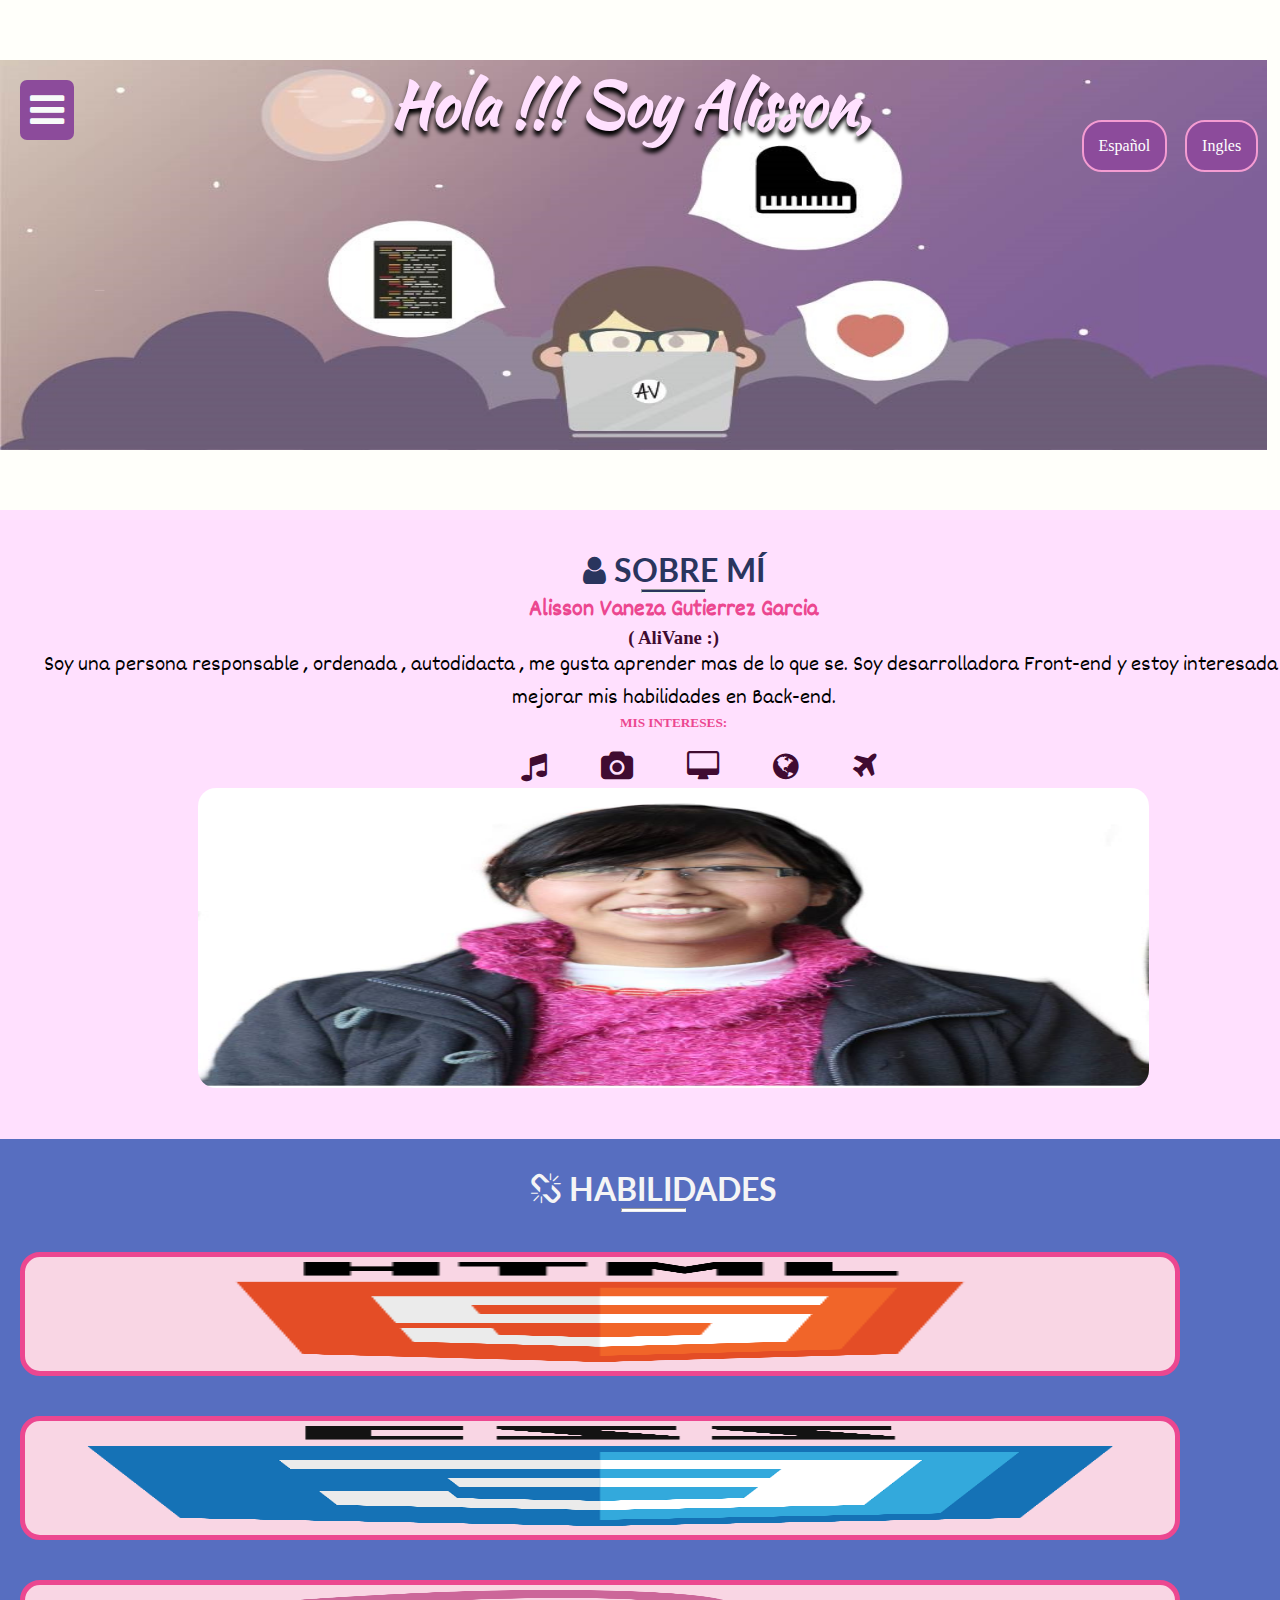
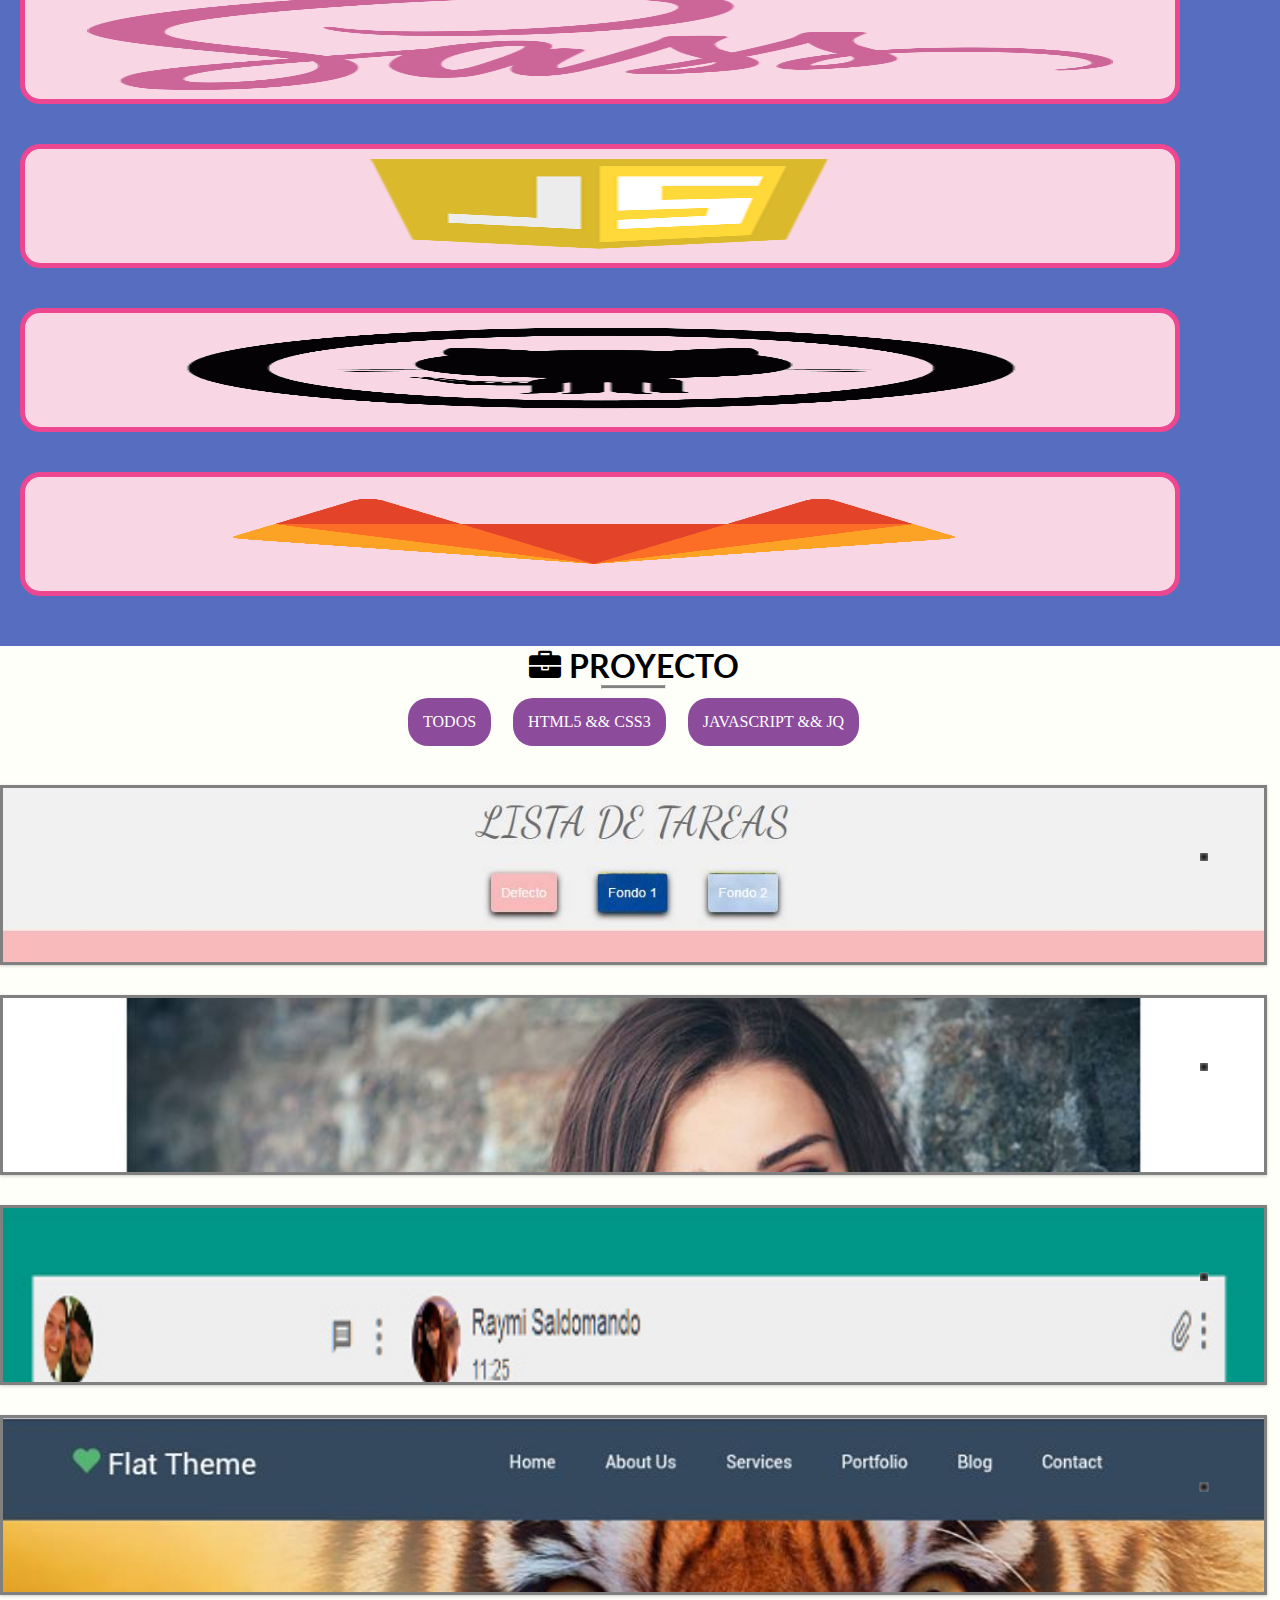
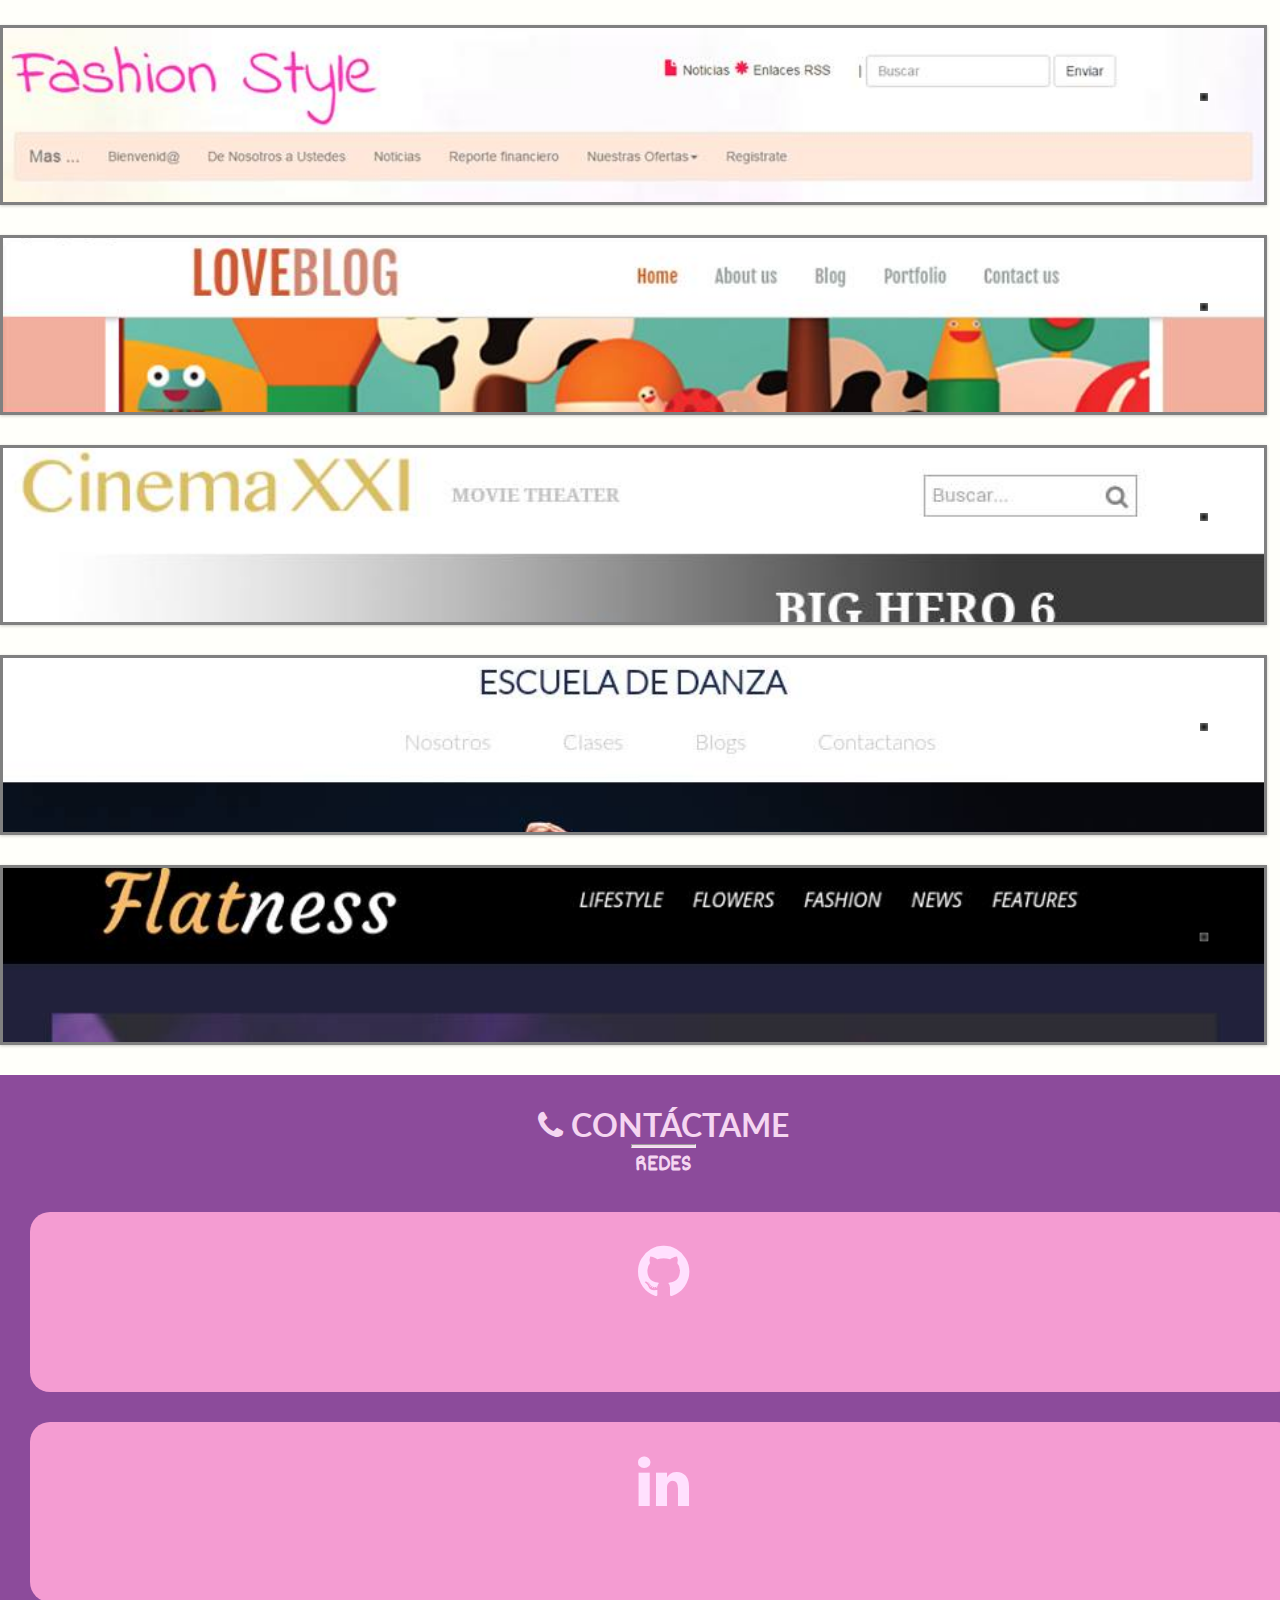
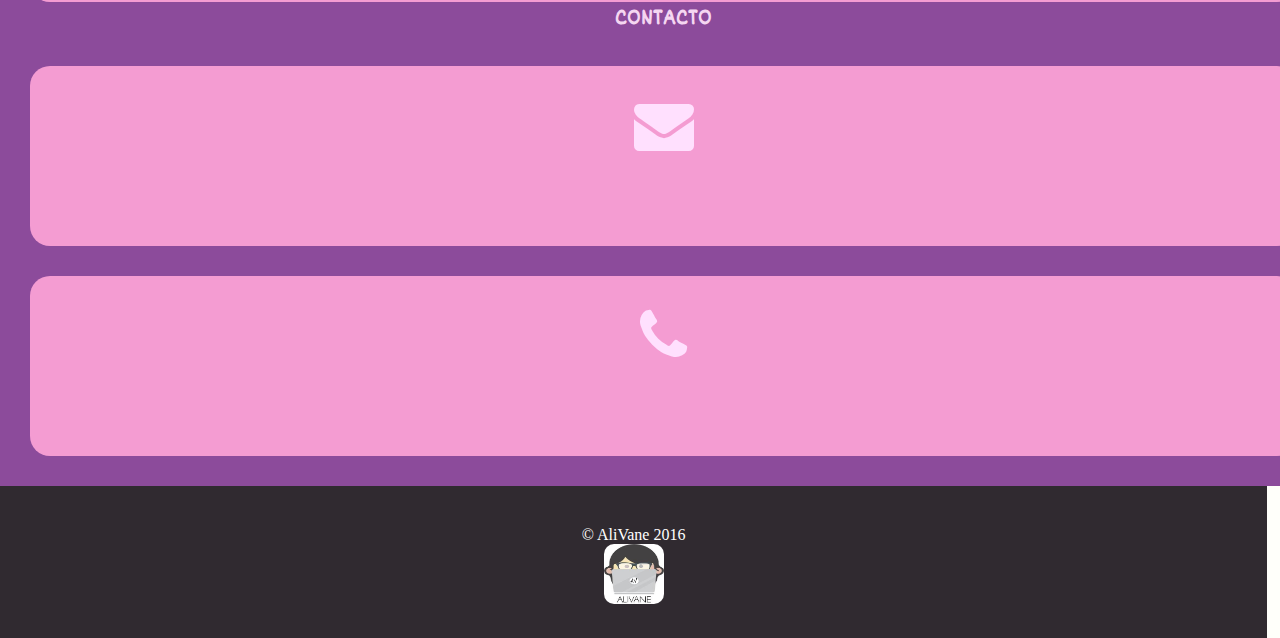
<file: index.html>
<!DOCTYPE html>
<html lang="en">
<head>
	<meta charset="UTF-8">
	<title>Portfolio</title>
	<link rel="stylesheet" href="https://maxcdn.bootstrapcdn.com/bootstrap/3.3.6/css/bootstrap.min.css" integrity="sha384-1q8mTJOASx8j1Au+a5WDVnPi2lkFfwwEAa8hDDdjZlpLegxhjVME1fgjWPGmkzs7" crossorigin="anonymous">
	<link rel="stylesheet" href="https://cdnjs.cloudflare.com/ajax/libs/font-awesome/4.6.3/css/font-awesome.css">
	<meta name="viewport" content="width=device-width, user-scalable=no, initial-scale=1.0, maximum-scale=1.0, minimum-scale=1.0">
	<link href='https://fonts.googleapis.com/css?family=Kaushan+Script' rel='stylesheet' type='text/css'>
	<link href='https://fonts.googleapis.com/css?family=Lato:400,700' rel='stylesheet' type='text/css'>
	<link href='https://fonts.googleapis.com/css?family=Kurale' rel='stylesheet' type='text/css'>
	<link href='https://fonts.googleapis.com/css?family=Dekko' rel='stylesheet' type='text/css'>
	<link rel="stylesheet" href="css/main.css">
</head>
<body>
	<header>
		<div class="container">
			<div class="menu_bar">
				<div class="bt-menu">
					<i class="fa fa-bars" aria-hidden="true"></i>
					<i class="fa fa-times hola" aria-hidden="true"></i>
				</div>
			</div>
			<nav>
				<ul>
					<li><a href="#section-1"><i class="fa fa-home" aria-hidden="true"></i>
					Inicio</a></li>
					<li><a href="#section-2"><i class="fa fa-user" aria-hidden="true"></i>
					Sobre Mi</a></li>
					<li><a href="#section-3"><i class="fa fa-chain-broken" aria-hidden="true"></i>
					Habilidades</a></li>
					<li><a href="#section-4"><i class="fa fa-briefcase" aria-hidden="true"></i>
					Proyectos</a></li>
					<li><a href="#section-5"><i class="fa fa-phone" aria-hidden="true"></i>
					Contactame</a></li>
				</ul>
			</nav>
		</div>
	</header>
	<section id="section-1">
		<div class="container contenido">
			<div class="selectores1">
				<a href="index1.html"><li>Ingles</li></a>
				<a href="index.html"><li>Español</li></a>
			</div>
			<h1>Hola !!! Soy Alisson,</h1>
		</div>
	</section>
	<section id="section-2">
		<div class="container section-2">
			<h1><i class="fa fa-user" aria-hidden="true"></i> SOBRE MÍ</h1>
			<hr>
			<h2>Alisson Vaneza Gutierrez Garcia</h2>
			<div class="row">
				<div class="col-lg-6 col-sm-6 col-xs-12">
					<h3>( AliVane :)</h3>
					<p>Soy una persona responsable , ordenada , autodidacta , me gusta aprender mas de lo que se. Soy desarrolladora Front-end y estoy interesada en mejorar mis habilidades en Back-end.</p>
					<h5>MIS INTERESES: </h5>
					<i class="fa fa-music" aria-hidden="true"></i>
					<i class="fa fa-camera" aria-hidden="true"></i>
					<i class="fa fa-desktop" aria-hidden="true"></i>
					<i class="fa fa-globe" aria-hidden="true"></i>
					<i class="fa fa-plane" aria-hidden="true"></i>	
				</div>
				<div class="col-lg-6 col-sm-6 col-xs-12">
					<img class="foto"src="img/foto.jpg">
				</div>
			</div>
		</div>
	</section>
	<section id="section-3">
		<div class="container section-3">
			<h1><i class="fa fa-chain-broken" aria-hidden="true"></i> HABILIDADES</h1>
			<hr>
			<div class="row">
				<div class="col-lg-2 col-sm-2 col-xs-6">
					<div class="cuadro">
						<img src="img/html.jpg">
					</div>
				</div>
				<div class="col-lg-2 col-sm-2 col-xs-6">
					<div class="cuadro">
						<img src="img/css.jpg">
					</div>
				</div>
				<div class="col-lg-2 col-sm-2 col-xs-6">
					<div class="cuadro">
						<img src="img/sass.jpg">
					</div>
				</div>
				<div class="col-lg-2 col-sm-2 col-xs-6">
					<div class="cuadro">
						<img src="img/javascript.jpg">
					</div>
				</div>
				<div class="col-lg-2 col-sm-2 col-xs-6">
					<div class="cuadro">
						<img src="img/github.jpg">
					</div>
				</div>
				<div class="col-lg-2 col-sm-2 col-xs-6">
					<div class="cuadro">
						<img src="img/gitlab.jpg">
					</div>
				</div>
			</div>
		</div>
	</section>
	<section id="section-4">
		<div class="container section-4">
			<h1><i class="fa fa-briefcase" aria-hidden="true"></i> PROYECTO</h1>
			<hr>
			<div class="selectores">
				<ul>
					<li class="1">TODOS</li>
					<li class="2">HTML5 && CSS3</li>
					<li class="3">JAVASCRIPT && JQ</li>
				</ul>
			</div>
			<div class="row">
				<div class="col-lg-4 col-sm-4 col-xs-12">
					<li>
						<div class="ch-item jv">	
							<div class="ch-info">
								<p><a href="https://github.com/alivane/To-do-App">
								<i class="fa fa-github" aria-hidden="true"></i>
								</a></p>
								<p><a href="https://alivane.github.io/To-do-App/">
								<i class="fa fa-desktop" aria-hidden="true"></i>
								</a></p>
							</div>
							<div class="ch-thumb ch-img-1"></div>
						</div>
					</li>
				</div>
				<div class="col-lg-4 col-sm-4 col-xs-12">
					<li><!--aqui va el codigo-->
						<div class="ch-item jv">	
							<div class="ch-info">
								<p><a href="https://github.com/alivane/ar13">
								<i class="fa fa-github" aria-hidden="true"></i>
								</a></p>
								<p><a href="http://198.55.110.12/">
								<i class="fa fa-desktop" aria-hidden="true"></i>
								</a></p>
							</div>
							<div class="ch-thumb ch-img-2"></div>
						</div>
					</li>
				</div>
				<div class="col-lg-4 col-sm-4 col-xs-12">
					<li>
						<div class="ch-item jv">	
							<div class="ch-info">
								<p><a href="https://github.com/natuchasca/whatsapp-js">
								<i class="fa fa-github" aria-hidden="true"></i>
								</a></p>
								<p><a href="https://natuchasca.github.io/whatsapp-js/">
								<i class="fa fa-desktop" aria-hidden="true"></i>
								</a></p>
							</div>
							<div class="ch-thumb ch-img-4"></div>
						</div>
					</li>
				</div>
			</div>
			<div class="row">
				<div class="col-lg-4 col-sm-4 col-xs-12">
					<li><!--flat-->
						<div class="ch-item css">	
							<div class="ch-info">
								<p><a href="https://github.com/rmendozap02/Flat-theme">
								<i class="fa fa-github" aria-hidden="true"></i>
								</a></p>
								<p><a href="http://rmendozap02.github.io/Flat-theme/">
								<i class="fa fa-desktop" aria-hidden="true"></i>
								</a></p>
							</div>
							<div class="ch-thumb ch-img-5"></div>
						</div>
					</li>
				</div>
				<div class="col-lg-4 col-sm-4 col-xs-12">
					<li>
						<div class="ch-item css">	
							<div class="ch-info">
								<p><a href="https://github.com/alivane/Fashion-Style">
								<i class="fa fa-github" aria-hidden="true"></i>
								</a></p>
								<p><a href="https://alivane.github.io/Fashion-Style/">
								<i class="fa fa-desktop" aria-hidden="true"></i>
								</a></p>
							</div>
							<div class="ch-thumb ch-img-3"></div>
						</div>
					</li>
				</div>
				
				<div class="col-lg-4 col-sm-4 col-xs-12">
					<li>
						<div class="ch-item css">	
							<div class="ch-info">
								<p><a href="https://github.com/alivane/loveblog">
								<i class="fa fa-github" aria-hidden="true"></i>
								</a></p>
								<p><a href="http://alivane.github.io/loveblog/">
								<i class="fa fa-desktop" aria-hidden="true"></i>
								</a></p>
							</div>
							<div class="ch-thumb ch-img-6"></div>
						</div>
					</li>
				</div>
			</div>
			<div class="row">
				<div class="col-lg-4 col-sm-4 col-xs-12">
					<li>
						<div class="ch-item css">	
							<div class="ch-info">
								<p><a href="https://github.com/alivane/cinema-">
								<i class="fa fa-github" aria-hidden="true"></i>
								</a></p>
								<p><a href="http://alivane.github.io/cinema-/">
								<i class="fa fa-desktop" aria-hidden="true"></i>
								</a></p>
							</div>
							<div class="ch-thumb ch-img-7"></div>
						</div>
					</li>
				</div>
				<div class="col-lg-4 col-sm-4 col-xs-12">
					<li><!--escuela-->
						<div class="ch-item css">	
							<div class="ch-info">
								<p><a href="https://github.com/alivane/Pagina-Escuela-de-Danza">
								<i class="fa fa-github" aria-hidden="true"></i>
								</a></p>
								<p><a href="http://alivane.github.io/Pagina-Escuela-de-Danza/">
								<i class="fa fa-desktop" aria-hidden="true"></i>
								</a></p>
							</div>
							<div class="ch-thumb ch-img-8"></div>
						</div>
					</li>
				</div>
				<div class="col-lg-4 col-sm-4 col-xs-12">
					<li>
						<div class="ch-item css">	
							<div class="ch-info">
								<p><a href="https://github.com/alivane/Responsive-Blog">
								<i class="fa fa-github" aria-hidden="true"></i>
								</a></p>
								<p><a href="http://alivane.github.io/Responsive-Blog/">
								<i class="fa fa-desktop" aria-hidden="true"></i>
								</a></p>
							</div>
							<div class="ch-thumb ch-img-9"></div>
						</div>
					</li>
				</div>
			</div>
		</div>
	</section>
	<section id="section-5">
		<div class="container section-5">
			<h1><i class="fa fa-phone" aria-hidden="true"></i> CONTÁCTAME</h1>
			<hr>
			<div class="row">
				<div class="col-lg-3 col-sm-3 col-xs-6">
					<h2>REDES</h2>
					<div class="contacto">
						<a href="https://github.com/alivane">
							<i class="fa fa-github" aria-hidden="true"></i>
							<div class="esconder">Github</div>
						</a>
					</div>
				</div>
				<div class="col-lg-3 col-sm-3 col-xs-6">
					<div class="contacto">
						<a href="https://cl.linkedin.com/in/alisson-gutierrez-757952125">
							<i class="fa fa-linkedin" aria-hidden="true"></i>
							<div class="esconder">Linkedin</div>
						</a>
					</div>
				</div>
				<div class="col-lg-3 col-sm-3 col-xs-6">
					<h2>CONTACTO</h2>
					<div class="contacto">
						<a href="#">
							<i class="fa fa-envelope" aria-hidden="true"></i>
							<div class="esconder">vaneg643@gmail.com</div>
						</a>
					</div>
				<!--<form>
					    <input type="name" placeholder="Nombre o Empresa">
					    <input type="email" placeholder="E-mail">
					    <input type="text" placeholder="Telefono o Celular">
					    <textarea placeholder="Mensaje"></textarea>
					    <button>ENVIAR</button>
					</form>-->
				</div>
				<div class="col-lg-3 col-sm-3 col-xs-6">
					<div class="contacto">
						<a href="#">
							<i class="fa fa-phone" aria-hidden="true"></i>
							<div class="esconder">+569 46538517</div>
						</a>
					</div>
				</div>
			</div>
		</div>
	</section>
	<footer>
		<div class="container">
			<p>&copy AliVane 2016</p>
			 <img src="img/logo.jpg">
		</div>
	</footer>


	





	<script src="https://code.jquery.com/jquery-2.2.2.js"></script>
	<script src="https://maxcdn.bootstrapcdn.com/bootstrap/3.3.6/js/bootstrap.min.js" integrity="sha384-0mSbJDEHialfmuBBQP6A4Qrprq5OVfW37PRR3j5ELqxss1yVqOtnepnHVP9aJ7xS" crossorigin="anonymous"></script>

	<script src="js/main.js"></script>
</body>
</html>
</file>
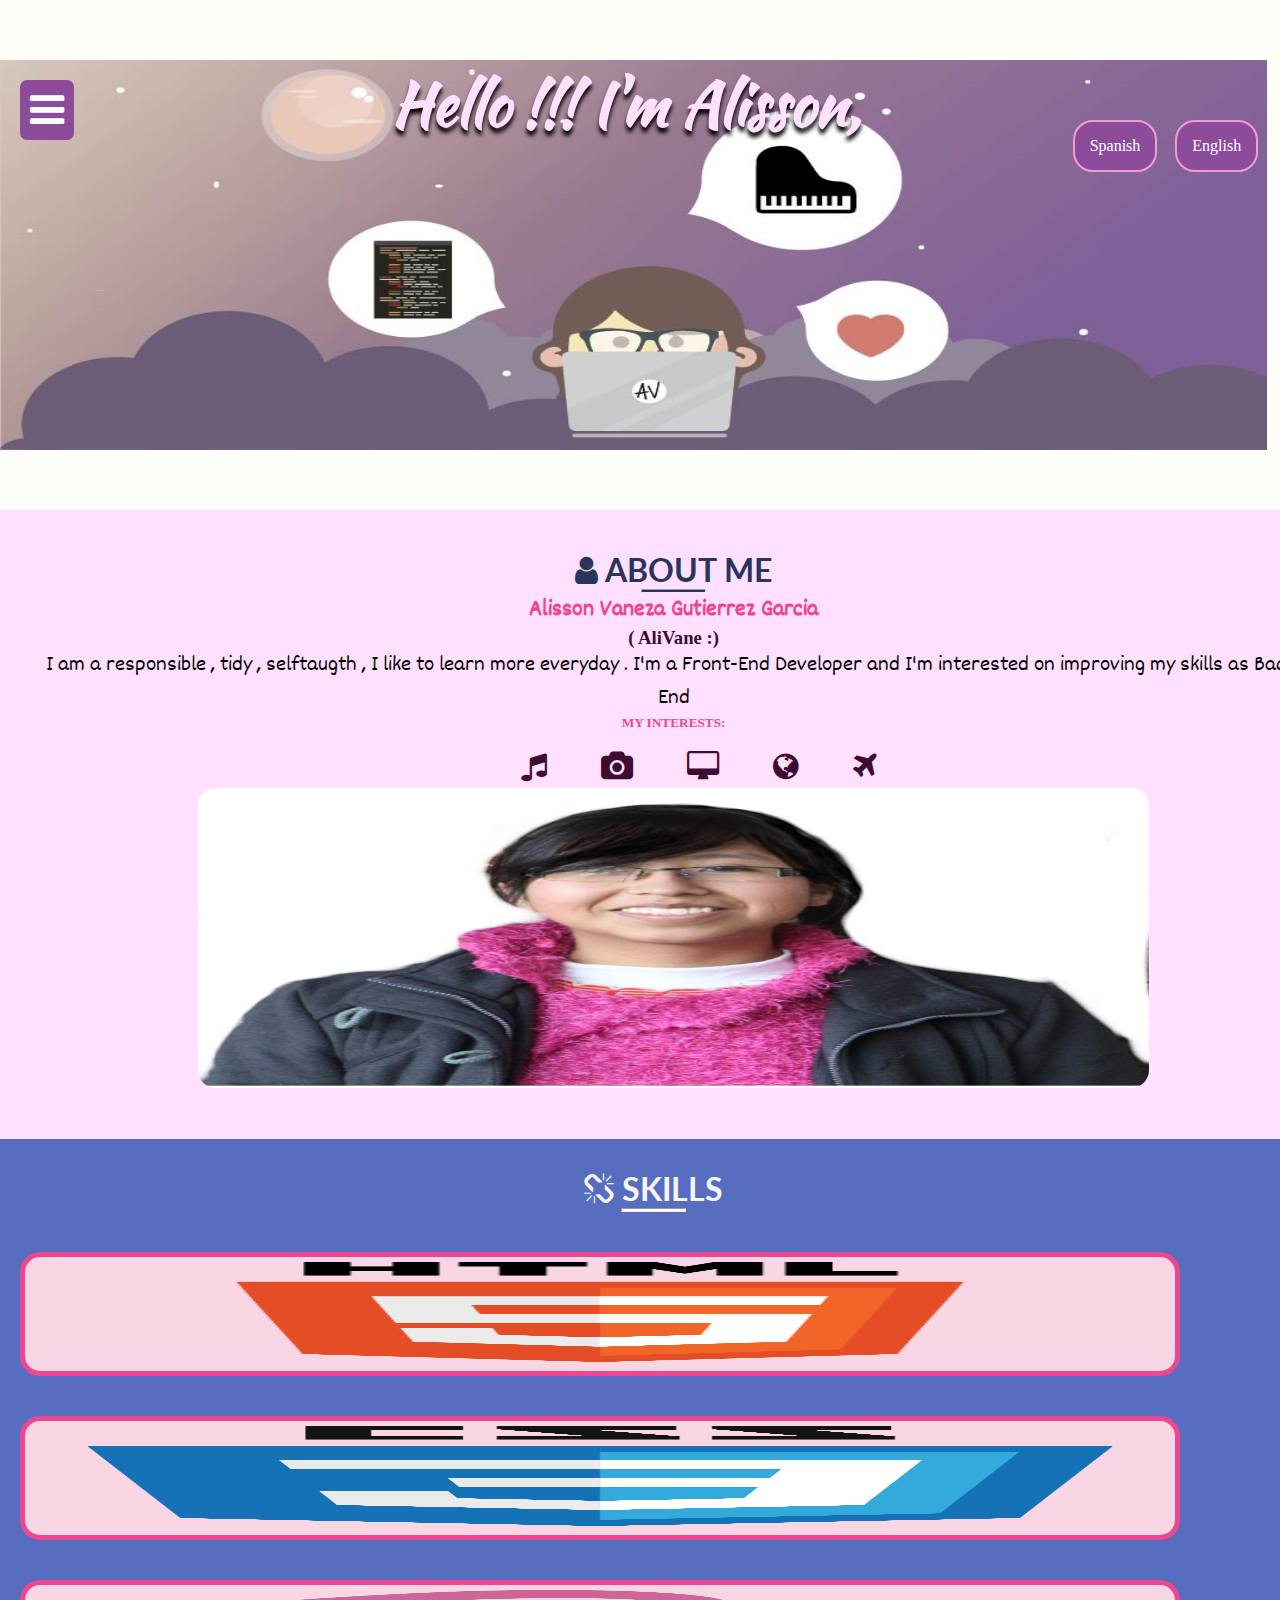
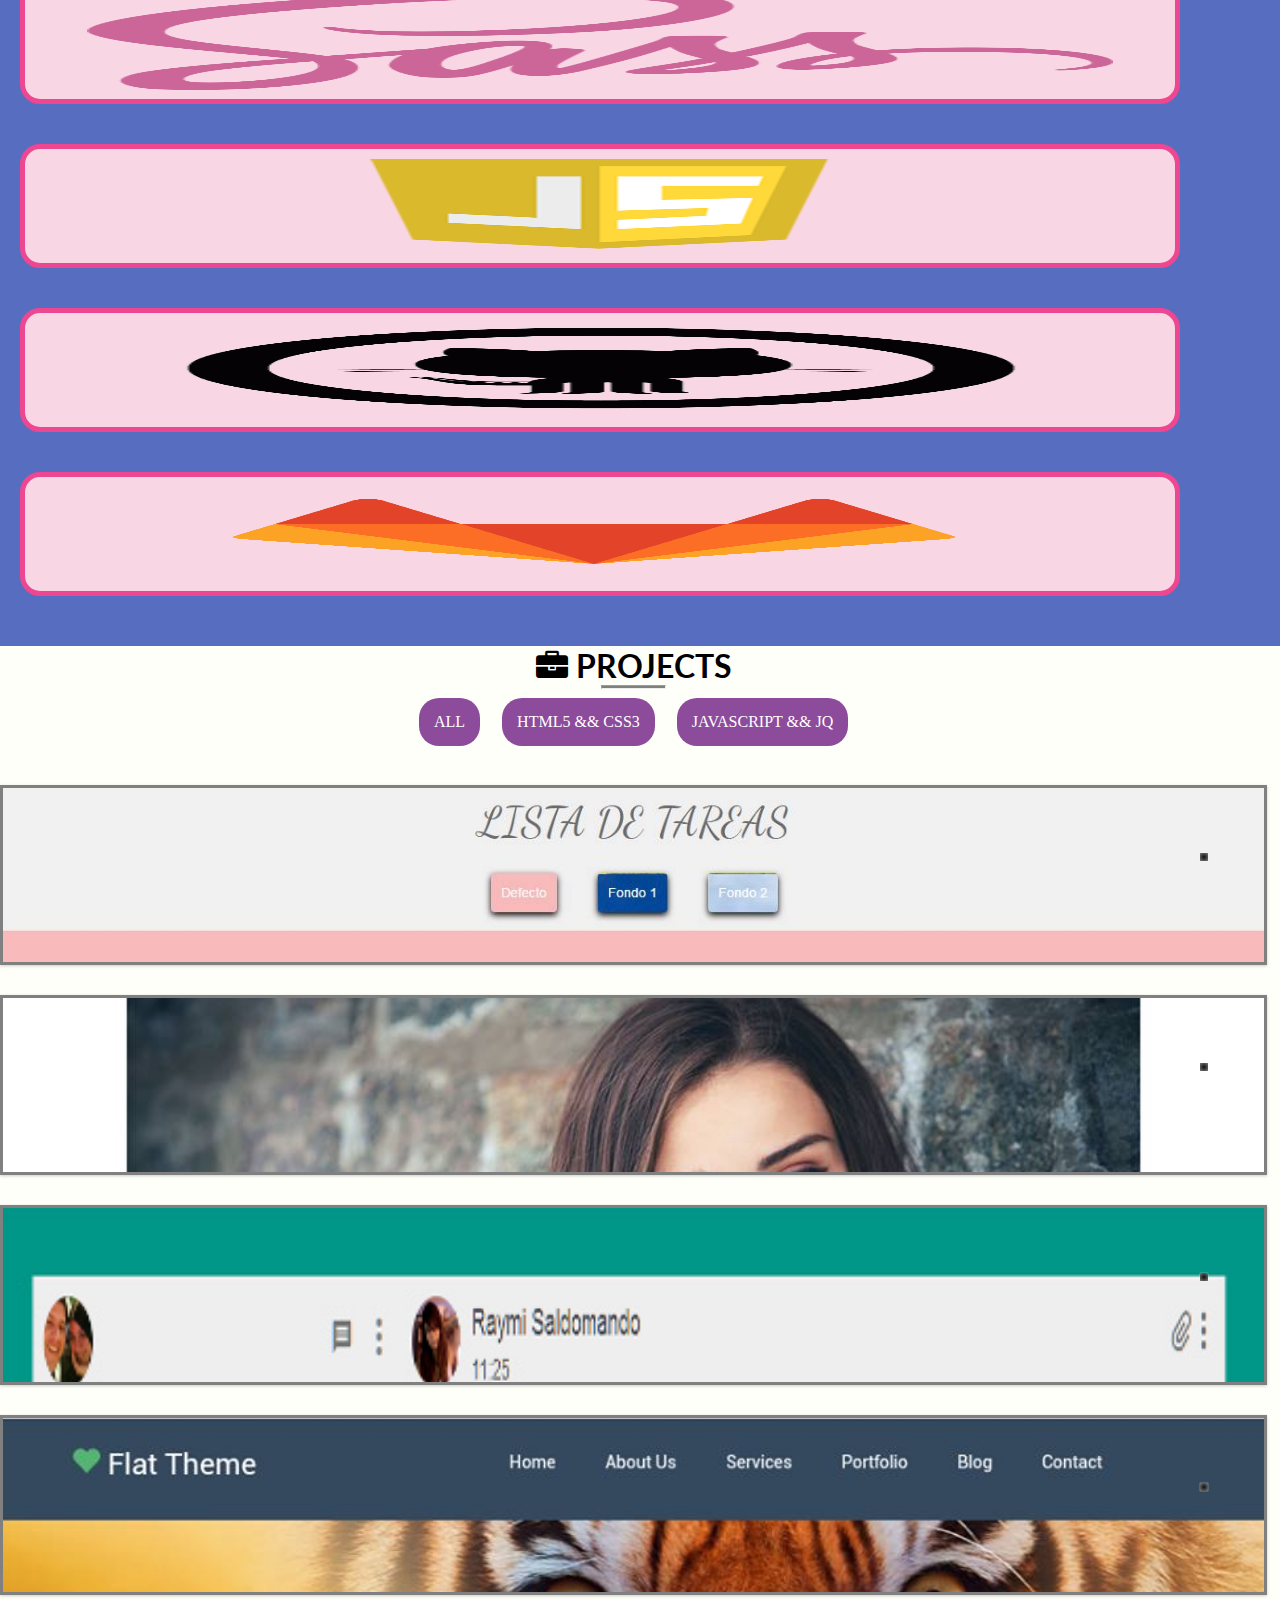
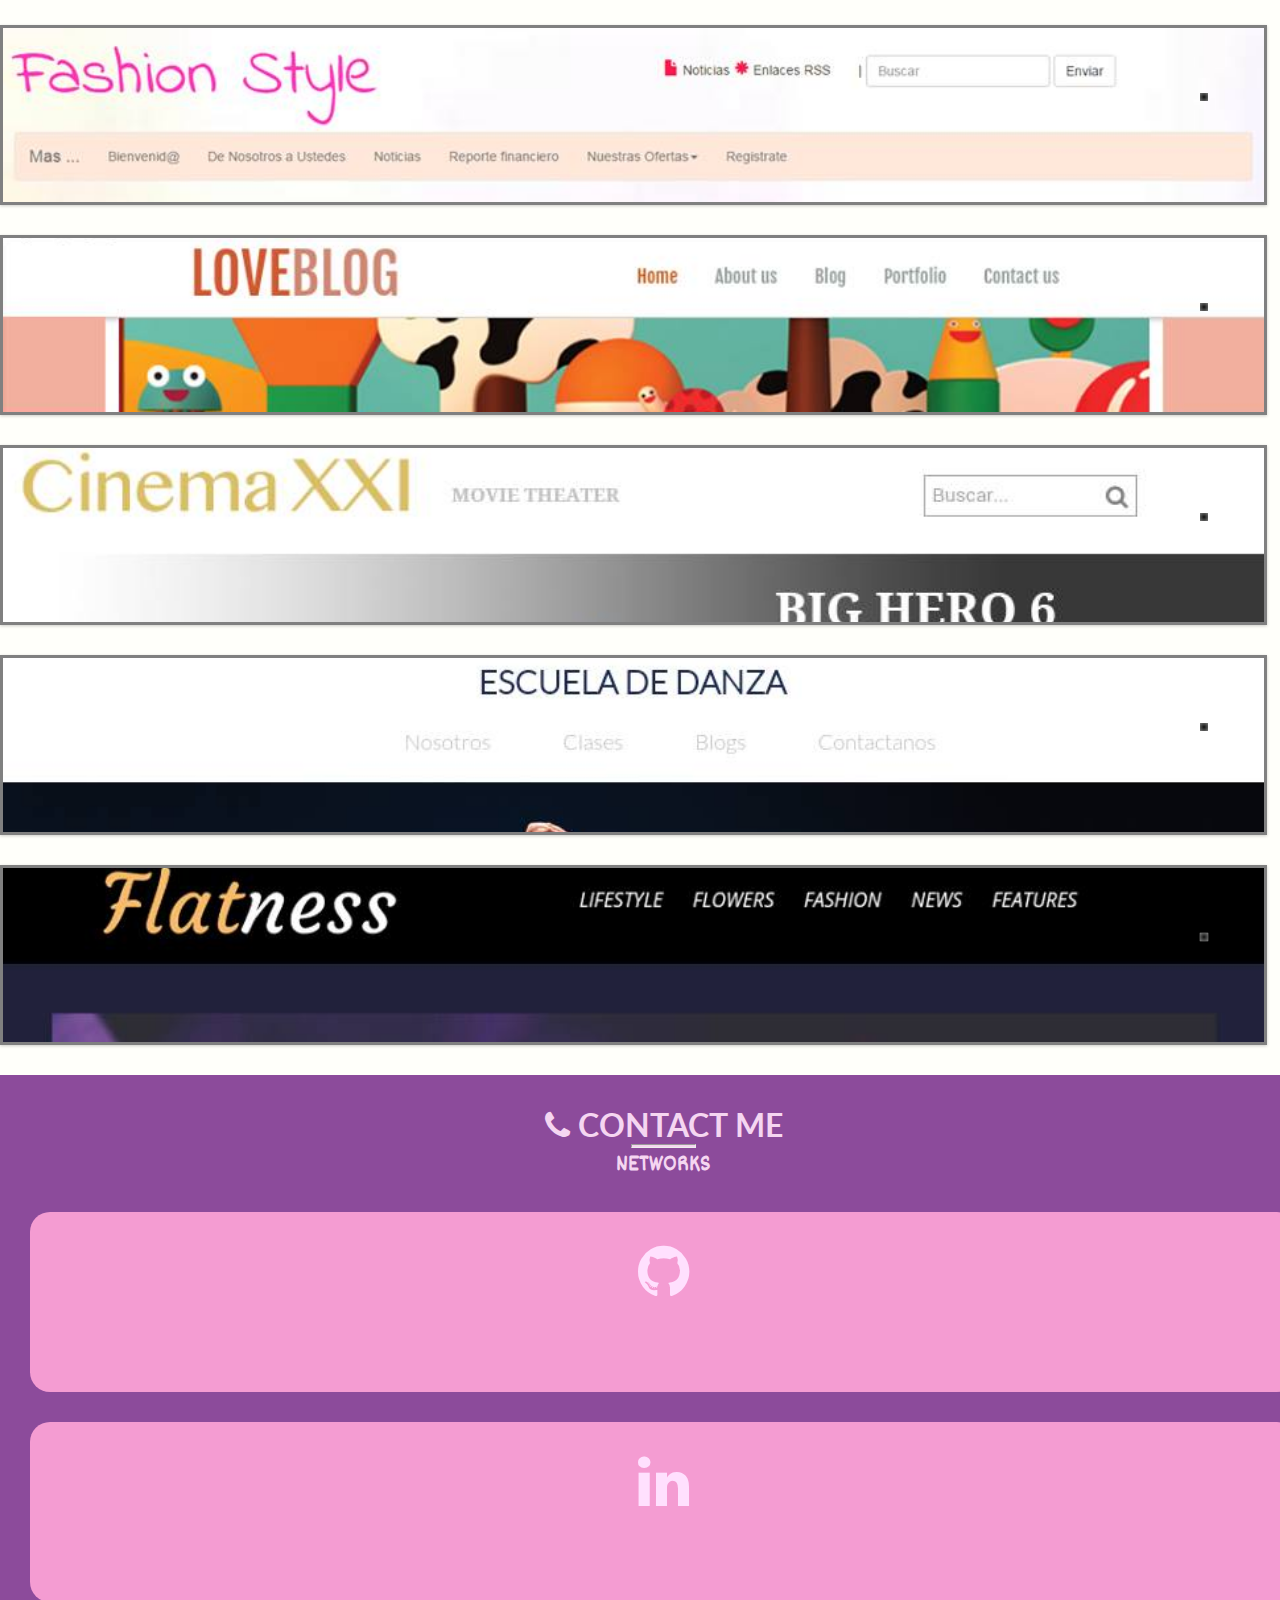
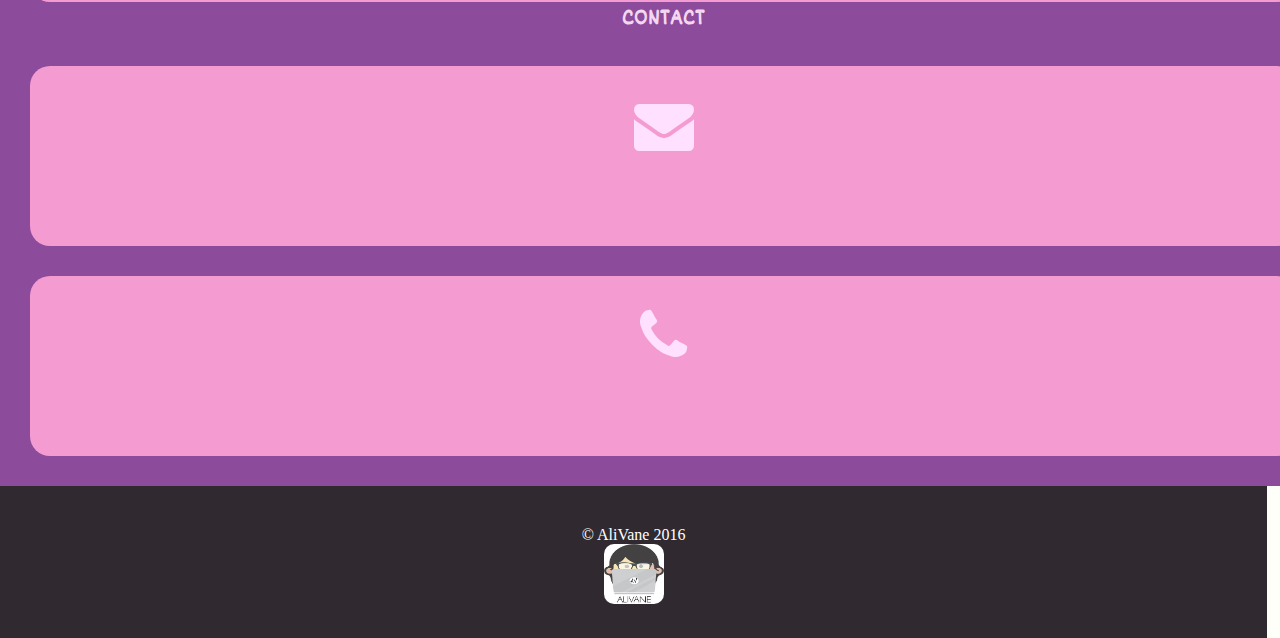
<file: index1.html>
<!DOCTYPE html>
<html lang="en">
<head>
	<meta charset="UTF-8">
	<title>Portfolio</title>
	<link rel="stylesheet" href="https://maxcdn.bootstrapcdn.com/bootstrap/3.3.6/css/bootstrap.min.css" integrity="sha384-1q8mTJOASx8j1Au+a5WDVnPi2lkFfwwEAa8hDDdjZlpLegxhjVME1fgjWPGmkzs7" crossorigin="anonymous">
	<link rel="stylesheet" href="https://cdnjs.cloudflare.com/ajax/libs/font-awesome/4.6.3/css/font-awesome.css">
	<meta name="viewport" content="width=device-width, user-scalable=no, initial-scale=1.0, maximum-scale=1.0, minimum-scale=1.0">
	<link href='https://fonts.googleapis.com/css?family=Kaushan+Script' rel='stylesheet' type='text/css'>
	<link href='https://fonts.googleapis.com/css?family=Lato:400,700' rel='stylesheet' type='text/css'>
	<link href='https://fonts.googleapis.com/css?family=Kurale' rel='stylesheet' type='text/css'>
	<link href='https://fonts.googleapis.com/css?family=Dekko' rel='stylesheet' type='text/css'>
	<link rel="stylesheet" href="css/main.css">
</head>
<body>
	<header>
		<div class="container">
			<div class="menu_bar">
				<div class="bt-menu">
					<i class="fa fa-bars" aria-hidden="true"></i>
					<i class="fa fa-times hola" aria-hidden="true"></i>
				</div>
			</div>
			<nav>
				<ul>
					<li><a href="#section-1"><i class="fa fa-home" aria-hidden="true"></i>
					Home</a></li>
					<li><a href="#section-2"><i class="fa fa-user" aria-hidden="true"></i>
					About Me</a></li>
					<li><a href="#section-3"><i class="fa fa-chain-broken" aria-hidden="true"></i>
					Skills</a></li>
					<li><a href="#section-4"><i class="fa fa-briefcase" aria-hidden="true"></i>
					Project</a></li>
					<li><a href="#section-5"><i class="fa fa-phone" aria-hidden="true"></i>
					Contact Me</a></li>
				</ul>
			</nav>
		</div>
	</header>
	<section id="section-1">
		<div class="container contenido">
			
			<div class="selectores1">
				<a href="index1.html"><li>English</li></a>
				<a href="index.html"><li>Spanish</li></a>
			</div>
			<h1>Hello !!! I'm Alisson,</h1>
		</div>
	</section>
	<section id="section-2">
		<div class="container section-2">
			<h1><i class="fa fa-user" aria-hidden="true"></i> ABOUT ME</h1>
			<hr>
			<h2>Alisson Vaneza Gutierrez Garcia</h2>
			<div class="row">
				<div class="col-lg-6 col-sm-6 col-xs-12">
					<h3>( AliVane :)</h3>
					<p>I am a responsible , tidy , selftaugth , I like to learn more everyday . I'm a Front-End Developer and I'm interested on improving my skills as Back-End</p>
					<h5>MY INTERESTS: </h5>
					<i class="fa fa-music" aria-hidden="true"></i>
					<i class="fa fa-camera" aria-hidden="true"></i>
					<i class="fa fa-desktop" aria-hidden="true"></i>
					<i class="fa fa-globe" aria-hidden="true"></i>
					<i class="fa fa-plane" aria-hidden="true"></i>	
				</div>
				<div class="col-lg-6 col-sm-6 col-xs-12">
					<img class="foto"src="img/foto.jpg">
				</div>
			</div>
		</div>
	</section>
	<section id="section-3">
		<div class="container section-3">
			<h1><i class="fa fa-chain-broken" aria-hidden="true"></i> SKILLS</h1>
			<hr>
			<div class="row">
				<div class="col-lg-2 col-sm-2 col-xs-6">
					<div class="cuadro">
						<img src="img/html.jpg">
					</div>
				</div>
				<div class="col-lg-2 col-sm-2 col-xs-6">
					<div class="cuadro">
						<img src="img/css.jpg">
					</div>
				</div>
				<div class="col-lg-2 col-sm-2 col-xs-6">
					<div class="cuadro">
						<img src="img/sass.jpg">
					</div>
				</div>
				<div class="col-lg-2 col-sm-2 col-xs-6">
					<div class="cuadro">
						<img src="img/javascript.jpg">
					</div>
				</div>
				<div class="col-lg-2 col-sm-2 col-xs-6">
					<div class="cuadro">
						<img src="img/github.jpg">
					</div>
				</div>
				<div class="col-lg-2 col-sm-2 col-xs-6">
					<div class="cuadro">
						<img src="img/gitlab.jpg">
					</div>
				</div>
			</div>
		</div>
	</section>
	<section id="section-4">
		<div class="container section-4">
			<h1><i class="fa fa-briefcase" aria-hidden="true"></i> PROJECTS</h1>
			<hr>
			<div class="selectores">
				<ul>
					<li class="1">ALL</li>
					<li class="2">HTML5 && CSS3</li>
					<li class="3">JAVASCRIPT && JQ</li>
				</ul>
			</div>
			<div class="row">
				<div class="col-lg-4 col-sm-4 col-xs-12">
					<li>
						<div class="ch-item jv">	
							<div class="ch-info">
								<p><a href="https://github.com/alivane/To-do-App">
								<i class="fa fa-github" aria-hidden="true"></i>
								</a></p>
								<p><a href="https://alivane.github.io/To-do-App/">
								<i class="fa fa-desktop" aria-hidden="true"></i>
								</a></p>
							</div>
							<div class="ch-thumb ch-img-1"></div>
						</div>
					</li>
				</div>
				<div class="col-lg-4 col-sm-4 col-xs-12">
					<li><!--aqui va el codigo-->
						<div class="ch-item jv">	
							<div class="ch-info">
								<p><a href="https://github.com/alivane/ar13">
								<i class="fa fa-github" aria-hidden="true"></i>
								</a></p>
								<p><a href="http://198.55.110.12/">
								<i class="fa fa-desktop" aria-hidden="true"></i>
								</a></p>
							</div>
							<div class="ch-thumb ch-img-2"></div>
						</div>
					</li>
				</div>
				<div class="col-lg-4 col-sm-4 col-xs-12">
					<li>
						<div class="ch-item jv">	
							<div class="ch-info">
								<p><a href="https://github.com/natuchasca/whatsapp-js">
								<i class="fa fa-github" aria-hidden="true"></i>
								</a></p>
								<p><a href="https://natuchasca.github.io/whatsapp-js/">
								<i class="fa fa-desktop" aria-hidden="true"></i>
								</a></p>
							</div>
							<div class="ch-thumb ch-img-4"></div>
						</div>
					</li>
				</div>
			</div>
			<div class="row">
				<div class="col-lg-4 col-sm-4 col-xs-12">
					<li><!--flat-->
						<div class="ch-item css">	
							<div class="ch-info">
								<p><a href="https://github.com/rmendozap02/Flat-theme">
								<i class="fa fa-github" aria-hidden="true"></i>
								</a></p>
								<p><a href="http://rmendozap02.github.io/Flat-theme/">
								<i class="fa fa-desktop" aria-hidden="true"></i>
								</a></p>
							</div>
							<div class="ch-thumb ch-img-5"></div>
						</div>
					</li>
				</div>
				<div class="col-lg-4 col-sm-4 col-xs-12">
					<li>
						<div class="ch-item css">	
							<div class="ch-info">
								<p><a href="https://github.com/alivane/Fashion-Style">
								<i class="fa fa-github" aria-hidden="true"></i>
								</a></p>
								<p><a href="https://alivane.github.io/Fashion-Style/">
								<i class="fa fa-desktop" aria-hidden="true"></i>
								</a></p>
							</div>
							<div class="ch-thumb ch-img-3"></div>
						</div>
					</li>
				</div>
				
				<div class="col-lg-4 col-sm-4 col-xs-12">
					<li>
						<div class="ch-item css">	
							<div class="ch-info">
								<p><a href="https://github.com/alivane/loveblog">
								<i class="fa fa-github" aria-hidden="true"></i>
								</a></p>
								<p><a href="http://alivane.github.io/loveblog/">
								<i class="fa fa-desktop" aria-hidden="true"></i>
								</a></p>
							</div>
							<div class="ch-thumb ch-img-6"></div>
						</div>
					</li>
				</div>
			</div>
			<div class="row">
				<div class="col-lg-4 col-sm-4 col-xs-12">
					<li>
						<div class="ch-item css">	
							<div class="ch-info">
								<p><a href="https://github.com/alivane/cinema-">
								<i class="fa fa-github" aria-hidden="true"></i>
								</a></p>
								<p><a href="http://alivane.github.io/cinema-/">
								<i class="fa fa-desktop" aria-hidden="true"></i>
								</a></p>
							</div>
							<div class="ch-thumb ch-img-7"></div>
						</div>
					</li>
				</div>
				<div class="col-lg-4 col-sm-4 col-xs-12">
					<li><!--escuela-->
						<div class="ch-item css">	
							<div class="ch-info">
								<p><a href="https://github.com/alivane/Pagina-Escuela-de-Danza">
								<i class="fa fa-github" aria-hidden="true"></i>
								</a></p>
								<p><a href="http://alivane.github.io/Pagina-Escuela-de-Danza/">
								<i class="fa fa-desktop" aria-hidden="true"></i>
								</a></p>
							</div>
							<div class="ch-thumb ch-img-8"></div>
						</div>
					</li>
				</div>
				<div class="col-lg-4 col-sm-4 col-xs-12">
					<li>
						<div class="ch-item css">	
							<div class="ch-info">
								<p><a href="https://github.com/alivane/Responsive-Blog">
								<i class="fa fa-github" aria-hidden="true"></i>
								</a></p>
								<p><a href="http://alivane.github.io/Responsive-Blog/">
								<i class="fa fa-desktop" aria-hidden="true"></i>
								</a></p>
							</div>
							<div class="ch-thumb ch-img-9"></div>
						</div>
					</li>
				</div>
			</div>
		</div>
	</section>
	<section id="section-5">
		<div class="container section-5">
			<h1><i class="fa fa-phone" aria-hidden="true"></i> CONTACT ME</h1>
			<hr>
			<div class="row">
				<div class="col-lg-3 col-sm-3 col-xs-6">
					<h2>NETWORKS</h2>
					<div class="contacto">
						<a href="https://github.com/alivane">
							<i class="fa fa-github" aria-hidden="true"></i>
							<div class="esconder">Github</div>
						</a>
					</div>
				</div>
				<div class="col-lg-3 col-sm-3 col-xs-6">
					<div class="contacto">
						<a href="https://cl.linkedin.com/in/alisson-gutierrez-757952125">
							<i class="fa fa-linkedin" aria-hidden="true"></i>
							<div class="esconder">Linkedin</div>
						</a>
					</div>
				</div>
				<div class="col-lg-3 col-sm-3 col-xs-6">
					<h2>CONTACT</h2>
					<div class="contacto">
						<a href="#">
							<i class="fa fa-envelope" aria-hidden="true"></i>
							<div class="esconder">vaneg643@gmail.com</div>
						</a>
					</div>
				<!--<form>
					    <input type="name" placeholder="Nombre o Empresa">
					    <input type="email" placeholder="E-mail">
					    <input type="text" placeholder="Telefono o Celular">
					    <textarea placeholder="Mensaje"></textarea>
					    <button>ENVIAR</button>
					</form>-->
				</div>
				<div class="col-lg-3 col-sm-3 col-xs-6">
					<div class="contacto">
						<a href="#">
							<i class="fa fa-phone" aria-hidden="true"></i>
							<div class="esconder">+569 46538517</div>
						</a>
					</div>
				</div>
			</div>
		</div>
	</section>
	<footer>
		<div class="container">
			<p>&copy AliVane 2016</p>
			 <img src="img/logo.jpg">
		</div>
	</footer>


	





	<script src="https://code.jquery.com/jquery-2.2.2.js"></script>
	<script src="https://maxcdn.bootstrapcdn.com/bootstrap/3.3.6/js/bootstrap.min.js" integrity="sha384-0mSbJDEHialfmuBBQP6A4Qrprq5OVfW37PRR3j5ELqxss1yVqOtnepnHVP9aJ7xS" crossorigin="anonymous"></script>

	<script src="js/main1.js"></script>
</body>
</html>
</file>
<file: css/main.css>
* {
  margin: 0px;
  padding: 0px; }

.container {
  width: 99% !important; }

body {
  background: #fffffa; }

header {
  width: 100%;
  position: fixed;
  z-index: 13; }
  header nav {
    width: 40%;
    background-color: #8C4B9B;
    text-align: center;
    font-size: 17px; }
    header nav ul {
      overflow: hidden; }
      header nav ul li {
        list-style: none;
        display: block;
        border-bottom: 3px solid whitesmoke;
        transition: all 0.5s ease-in-out; }
        header nav ul li a {
          color: whitesmoke;
          padding: 15px;
          text-decoration: none;
          display: block;
          transition: all 0.5s ease-in-out; }
          header nav ul li a:hover {
            text-decoration: none;
            background-color: #F49CD2;
            color: #FFE0FE;
            text-align: center; }
        header nav ul li i {
          margin-right: 10px; }
  header .menu_bar {
    display: block; }
    header .menu_bar .bt-menu {
      display: block;
      padding: 20px;
      color: #F7FBF9;
      font-weight: bold;
      font-size: 25px; }
    header .menu_bar i {
      background-color: #8C4B9B;
      padding: 10px;
      border-radius: 7px;
      font-size: 40px;
      cursor: pointer; }
      header .menu_bar i:hover {
        background-color: #F49CD2;
        color: #FFE0FE;
        transition: all 0.5s ease-in-out; }

.contenido {
  background-image: url(../img/header-ali-01.jpg);
  height: 450px;
  background-repeat: no-repeat;
  background-size: 100% 450px;
  background-attachment: fixed;
  background-position: 50% 0%;
  color: #380722;
  transition-duration: 3s, 5s;
  transition-property: opacity, left, top, height; }
  .contenido h1 {
    width: 70%;
    margin: 60px auto;
    color: #FFE0FE;
    text-shadow: 0px 5px 4px #000; }
  .contenido .selectores1 a {
    color: white; }
  .contenido .selectores1 li {
    display: inline-block;
    background-color: #8C4B9B;
    color: white;
    padding: 15px;
    border-radius: 20px;
    margin: 9px;
    list-style: none;
    transition: all 0.5s ease-in-out;
    float: right;
    margin-top: 60px;
    border: 2px solid #F49CD2; }
    .contenido .selectores1 li:hover {
      background-color: #F49CD2;
      color: black; }

img {
  width: 100%; }

section {
  text-align: center; }

hr {
  height: 2px;
  width: 5%;
  margin: auto; }

.section-2 {
  background-color: #FFE0FE;
  padding: 40px; }
  .section-2 .foto {
    border-radius: 25px;
    height: 300px;
    width: 75%;
    padding: 7px; }
  .section-2 .row i {
    font-size: 30px;
    margin-left: 50px;
    margin-top: 20px;
    color: #400B31; }
  .section-2 h1 {
    color: #2A355E; }
    .section-2 h1 i {
      color: #2A355E; }
  .section-2 hr {
    background-color: #2A355E; }
  .section-2 h2, .section-2 h5 {
    color: #EC4790; }
  .section-2 h3 {
    color: #400B31; }

.section-3 {
  background-color: #576EC0;
  padding: 30px 10px 50px 20px; }
  .section-3 h1 {
    color: whitesmoke;
    display: inline-block; }
  .section-3 hr {
    background-color: white; }
  .section-3 .cuadro {
    background-color: #F9D6E4;
    padding: 5px;
    border: 5px solid #EC4790;
    border-radius: 20px;
    width: 90%;
    margin-top: 40px; }
  .section-3 img {
    width: 90%;
    height: 100px; }

.section-4 .selectores {
  display: inline-block; }
  .section-4 .selectores ul li {
    display: inline-block;
    background-color: #8C4B9B;
    color: white;
    padding: 15px;
    border-radius: 20px;
    margin: 9px;
    list-style: none;
    cursor: pointer;
    transition: all 0.5s ease-in-out; }
    .section-4 .selectores ul li:hover {
      background-color: #F49CD2;
      color: black; }
.section-4 li {
  list-style: none;
  margin: 30px auto; }
.section-4 hr {
  background-color: grey; }
.section-4 .ch-item {
  margin: auto;
  width: 100%;
  height: 180px;
  position: relative;
  cursor: default;
  box-shadow: 0 1px 3px rgba(0, 0, 0, 0.2); }
  .section-4 .ch-item li {
    list-style: none;
    margin: 30px auto;
    width: 90%; }
.section-4 .ch-thumb {
  width: 100%;
  height: 100%;
  overflow: hidden;
  position: absolute;
  box-shadow: inset 0 0 0 3px grey;
  transform-origin: 95% 40%;
  transition: all 0.3s ease-in-out; }
  .section-4 .ch-thumb:after {
    content: '';
    width: 8px;
    height: 8px;
    position: absolute;
    top: 40%;
    left: 95%;
    margin: -4px 0 0 -4px;
    background: radial-gradient(ellipse at center, #0e0e0e 0%, #7d7e7d 100%);
    box-shadow: 0 0 1px rgba(255, 255, 255, 0.9); }
.section-4 .ch-img-1 {
  background-image: url(../img/app.jpg);
  z-index: 12;
  background-size: cover; }
.section-4 .ch-img-2 {
  background-image: url(../img/ar13.jpg);
  z-index: 11;
  background-size: cover; }
.section-4 .ch-img-3 {
  background-image: url(../img/fashion.jpg);
  z-index: 10;
  background-size: cover; }
.section-4 .ch-img-4 {
  background-image: url(../img/wp.jpg);
  z-index: 11;
  background-size: cover; }
.section-4 .ch-img-5 {
  background-image: url(../img/flat.jpg);
  z-index: 10;
  background-size: cover; }
.section-4 .ch-img-6 {
  background-image: url(../img/love.jpg);
  z-index: 9;
  background-size: cover; }
.section-4 .ch-img-7 {
  background-image: url(../img/cinema.jpg);
  z-index: 10;
  background-size: cover; }
.section-4 .ch-img-8 {
  background-image: url(../img/escuela.jpg);
  z-index: 9;
  background-size: cover; }
.section-4 .ch-img-9 {
  background-image: url(../img/flatn.jpg);
  z-index: 8;
  background-size: cover; }
.section-4 .ch-info {
  position: absolute;
  width: inherit;
  height: inherit;
  overflow: hidden;
  background: #c9512e url(../img/portada1.png);
  box-shadow: inset 0 0 0 5px rgba(0, 0, 0, 0.05); }
  .section-4 .ch-info p {
    color: #fff;
    padding: 10px 5px;
    font-style: italic;
    font-size: 12px;
    display: block; }
    .section-4 .ch-info p a {
      display: block;
      color: #333;
      width: 100px;
      height: 60px;
      background: #EC4790;
      color: #fff;
      font-style: normal;
      font-weight: 700;
      text-transform: uppercase;
      font-size: 40px;
      letter-spacing: 1px;
      border-radius: 10px;
      margin: 0px auto 0;
      opacity: 0;
      transition: transform 0.3s ease-in-out 0.2s, opacity 0.3s ease-in-out 0.2s, background 0.2s linear 0s;
      transform: translateX(60px) rotate(90deg); }
      .section-4 .ch-info p a:hover {
        background: rgba(255, 255, 255, 0.5);
        text-decoration: none; }
.section-4 .ch-item:hover .ch-thumb {
  box-shadow: inset 0 0 0 15px rgba(255, 255, 255, 0.5), 0 1px 3px rgba(0, 0, 0, 0.2);
  transform: rotate(-120deg); }
.section-4 .ch-item:hover .ch-info p a {
  opacity: 1;
  transform: translateX(0px) rotate(0deg); }

.section-5 {
  background-color: #8C4B9B;
  color: #F5D6F1;
  padding: 30px; }
  .section-5 hr {
    background-color: #F5D6F1; }
  .section-5 .contacto {
    background-color: #F49CD2;
    height: 150px;
    margin-top: 30px;
    padding-top: 30px;
    border-radius: 20px;
    width: 100%;
    transition: all 0.5s ease-in-out; }
    .section-5 .contacto .esconder {
      display: none; }
    .section-5 .contacto i {
      font-size: 60px;
      color: #FFE0FE; }
    .section-5 .contacto a {
      text-decoration: none; }
    .section-5 .contacto:hover {
      background: rgba(255, 255, 252, 0.5);
      transform: translateX(10px) rotate(7deg);
      color: white; }
      .section-5 .contacto:hover .esconder {
        display: block;
        font-size: 20px;
        padding-top: 30px;
        color: white; }
      .section-5 .contacto:hover i {
        display: none; }
  .section-5 input {
    display: block;
    margin: 20px auto;
    height: 40px;
    width: 85%;
    border-radius: 20px;
    text-align: center;
    color: #8C4B9B;
    background-color: #FFE0FE; }
  .section-5 textarea {
    display: block;
    margin: 30px auto;
    height: 150px;
    width: 85%;
    border-radius: 20px;
    text-align: center;
    color: #8C4B9B;
    background-color: #FFE0FE; }
  .section-5 button {
    background-color: #EC4790;
    padding: 15px 30px;
    border-radius: 20px;
    font-size: 15px; }
    .section-5 button:hover {
      background-color: #F49CD2;
      color: #8C4B9B; }

footer .container {
  background-color: #302A30;
  color: white;
  padding-top: 40px;
  padding-bottom: 30px;
  text-align: center; }
  footer .container img {
    width: 60px;
    height: 60px;
    border-radius: 10px; }

.contenido h1 {
  font-family: 'Kaushan Script', cursive;
  font-size: 60px;
  font-width: 20px; }

section h1 {
  font-family: 'Lato', sans-serif; }
section h2 {
  font-family: 'Dekko', cursive; }
section p {
  font-family: 'Dekko', cursive;
  font-size: 23px; }

/*# sourceMappingURL=main.css.map */
</file>
